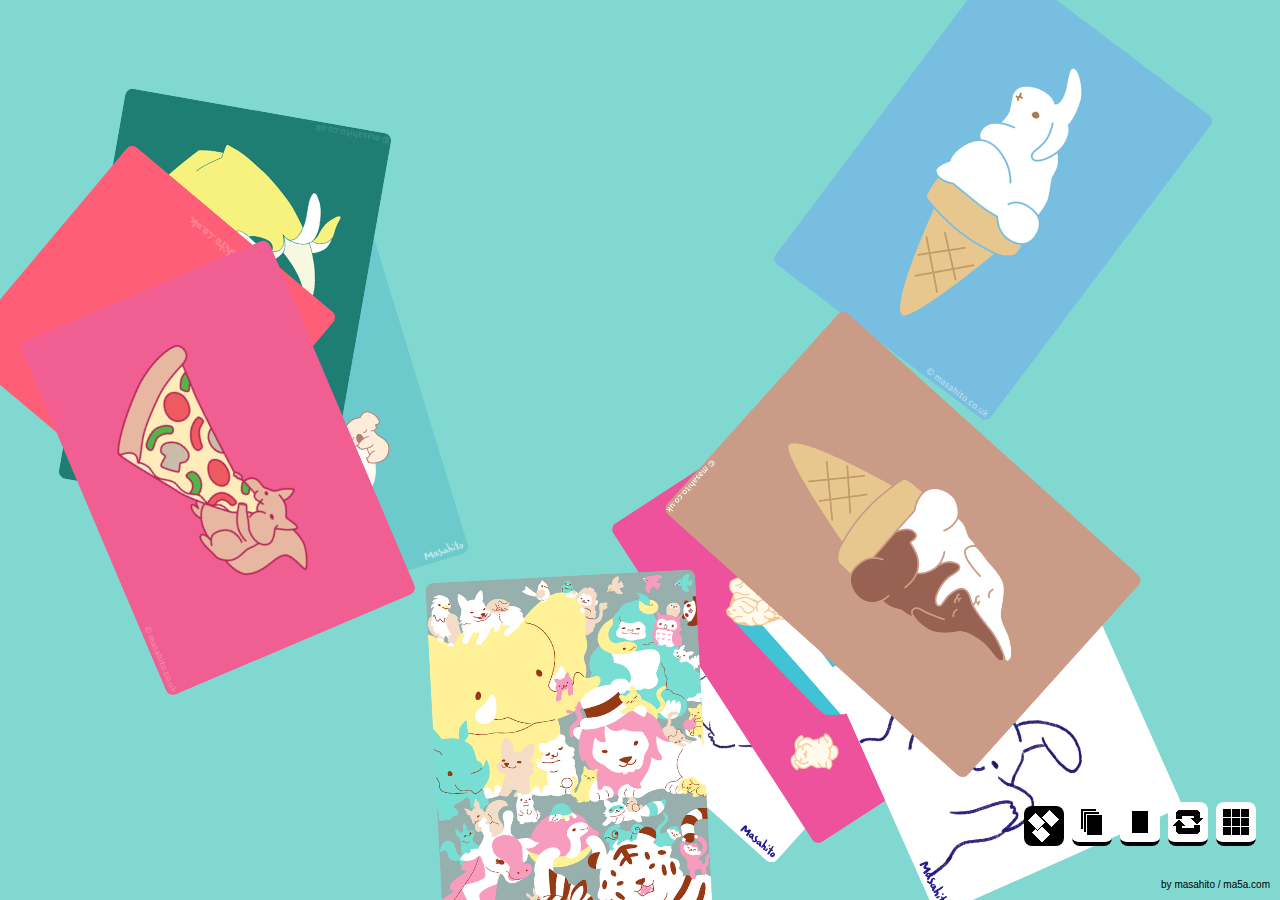
<file: index.html>
<!DOCTYPE html>
<html lang="en">
<head>
  <meta charset="UTF-8">
  <meta name="viewport" content="width=device-width, initial-scale=1.0">

  <link rel="stylesheet" href="./styles/main.css">
  <script src ="./scripts/app2.js" charset="utf-8"></script>
  <title>Messy Portfolio 2</title>
</head>
<body>
  
<div class ='wrapper'>
  <div class="portfolio"></div>
  <div class="button_wrapper">
    <button class="scatter_btn"></button>
    <button class="stack_btn"></button>
    <button class="single_stack_btn"></button>
    <button class="shuffle_btn"></button>
    <button class="grid_btn"></button>
  </div>
</div>

<div class="display_card"></div>

<div class="indicator"></div>
<div class="sign">
  by masahito / <a href="http://www.ma5a.com/" >ma5a.com</a>
</div>

</body>
</html>
</file>
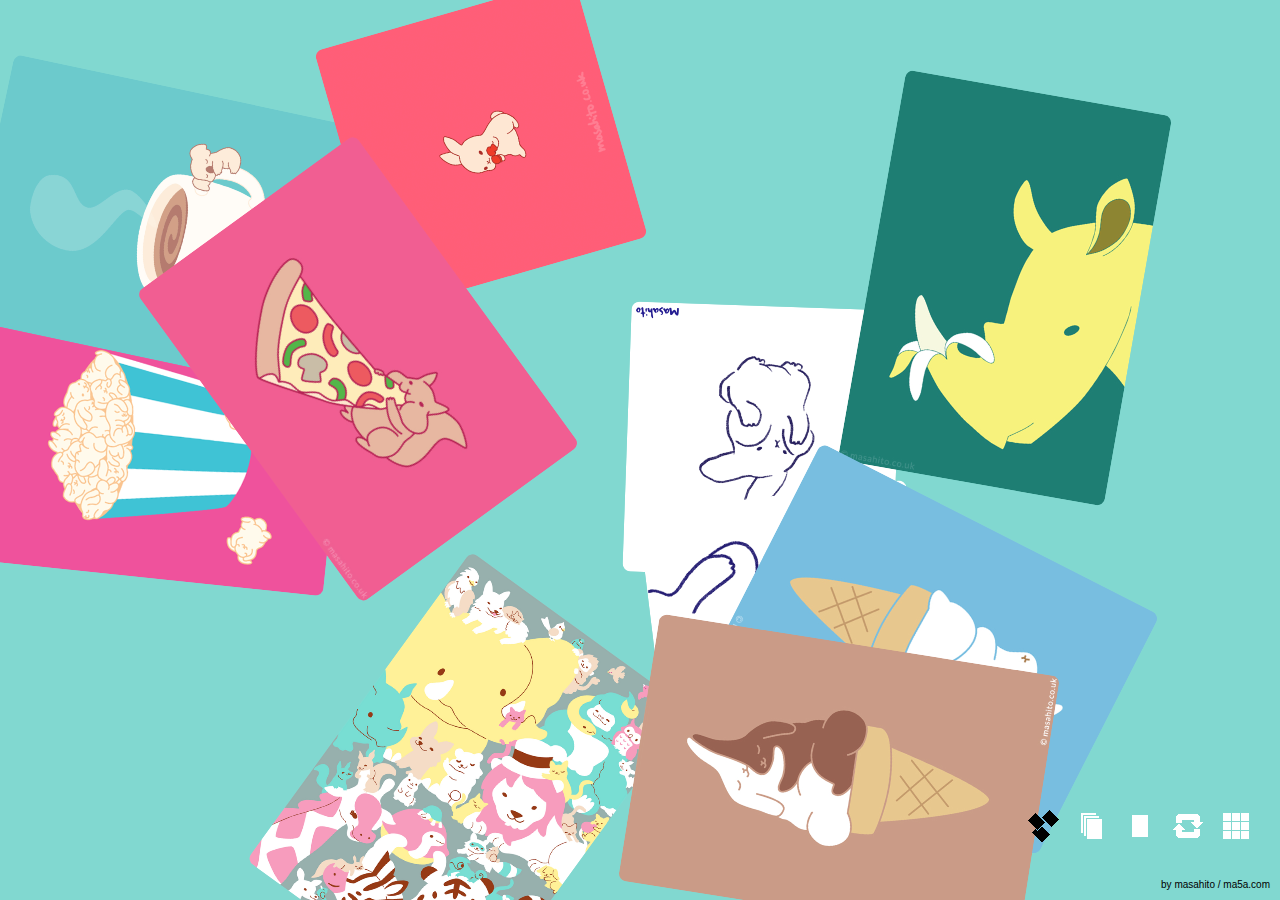
<file: ver2/index.html>
<!DOCTYPE html>
<html lang="en">
<head>
  <meta charset="UTF-8">
  <meta name="viewport" content="width=device-width, initial-scale=1.0">

  <link rel="stylesheet" href="main.css">
  <script src ="app.js" charset="utf-8"></script>
  <title>Messy Portfolio ver2</title>
</head>
<body>
  
<div class ='wrapper'>
  <div class="portfolio">
    <nav>
      <button class="prev_btn"></button>
      <button class="next_btn"></button>
    </nav>
  </div>

  <div class="button_wrapper">
    <button class="scatter_btn"></button>
    <button class="stack_btn"></button>
    <button class="single_stack_btn"></button>
    <button class="shuffle_btn"></button>
    <button class="grid_btn"></button>
  </div>
</div>

<div class="display_card"></div>

<div class="indicator"></div>
<div class="sign">
  by masahito / <a href="http://www.ma5a.com/" >ma5a.com</a>
</div>

</body>
</html>
</file>
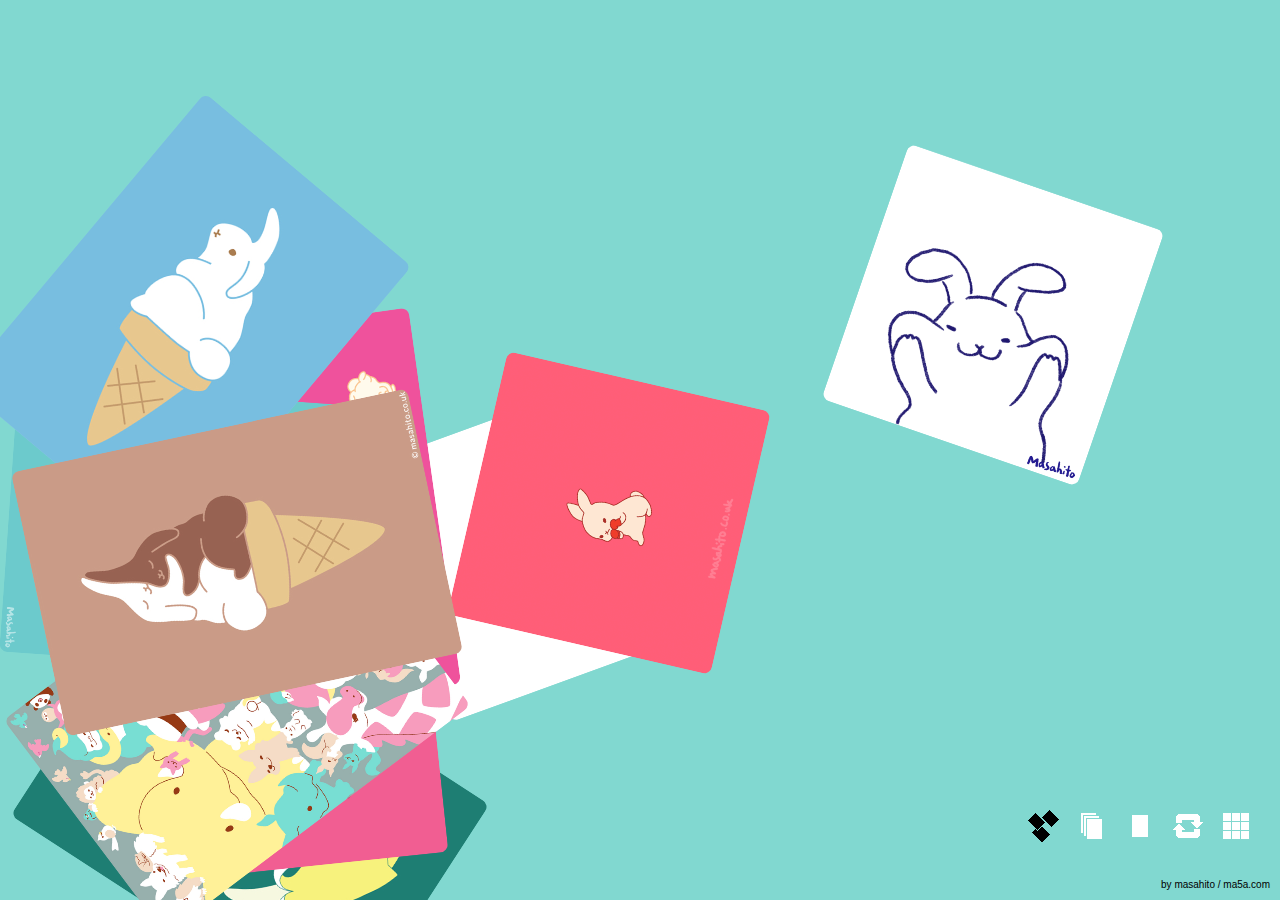
<file: ver3/index.html>
<!DOCTYPE html>
<html lang="en">
<head>
  <meta charset="UTF-8">
  <meta name="viewport" content="width=device-width, initial-scale=1.0">

  <link rel="stylesheet" href="main.css">
  <script src ="app.js" charset="utf-8"></script>
  <title>Messy Portfolio ver3</title>
</head>
<body>
  
<div class ='wrapper'>
  <div class="portfolio">
    <nav>
      <button class="prev_btn"></button>
      <button class="next_btn"></button>
    </nav>
  </div>

  <div class="button_wrapper">
    <button class="scatter_btn"></button>
    <button class="stack_btn"></button>
    <button class="single_stack_btn"></button>
    <button class="shuffle_btn"></button>
    <button class="grid_btn"></button>
  </div>
</div>

<!-- <div class="display_card"></div> -->

<div class="indicator"></div>
<div class="sign">
  by masahito / <a href="http://www.ma5a.com/" >ma5a.com</a>
</div>

</body>
</html>
</file>
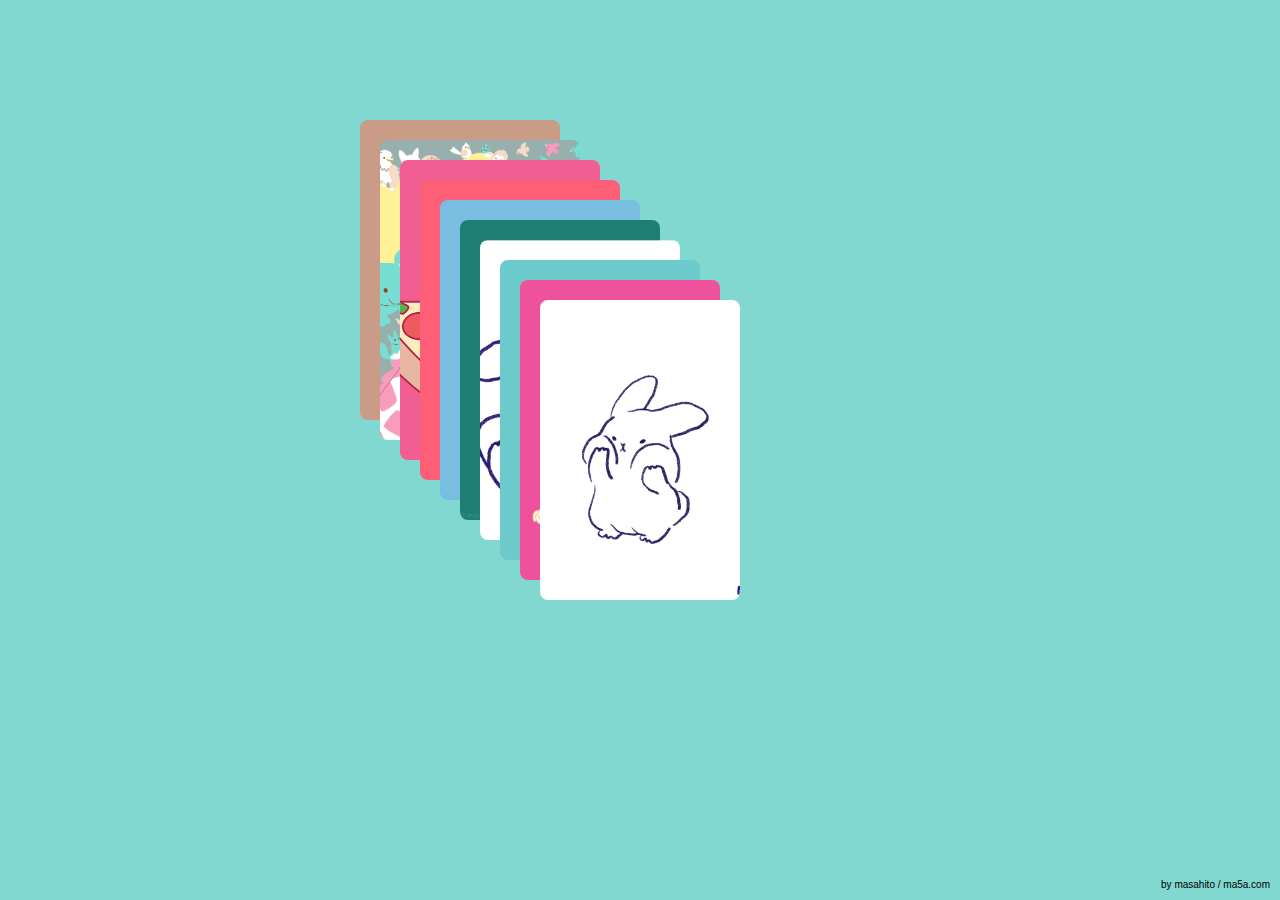
<file: ver4/index.html>
<!DOCTYPE html>
<html lang="en">
<head>
  <meta charset="UTF-8">
  <meta name="viewport" content="width=device-width, initial-scale=1.0">

  <link rel="stylesheet" href="main.css">
  <script src ="app.js" charset="utf-8"></script>
  <title>Messy Portfolio ver4</title>
</head>
<body>
  
<div class ='wrapper'>
  <div class="portfolio stack">
    <!-- <nav>
      <button class="prev_btn"></button>
      <button class="next_btn"></button>
    </nav> -->
  </div>

  <!-- <div class="button_wrapper">
    <button class="scatter_btn"></button>
    <button class="stack_btn"></button>
    <button class="single_stack_btn"></button>
    <button class="shuffle_btn"></button>
    <button class="grid_btn"></button>
  </div> -->
</div>

<!-- <div class="display_card"></div> -->

<div class="indicator"></div>
<div class="sign">
  by masahito / <a href="http://www.ma5a.com/" >ma5a.com</a>
</div>

</body>
</html>
</file>
<file: styles/main.css>
* { box-sizing: border-box; }

body {
  background-color: #81d8d0;
  margin: 0;
  padding: 0;
  font-family: sans-serif;
}

img {
  height: 100%;
  width: 100%;
}

.wrapper {
  position: absolute;
  width: 100%;
  height: 100%;
  background-color: transparent;
  overflow: hidden;
  display: flex;
  justify-content: center;
}

.portfolio {
  position: absolute;
  height: 100%;
  width: 100%;
  background-color:transparent;
}

.card { 
  position: absolute;
  transition: 0.4s;
  border-radius: 8px;
  width: var(--width);
  height: var(--height);
  top: var(--top);
  left: var(--left);
  transform: rotate(var(--deg));
  z-index: var(--z);
  overflow: hidden;
}

/* grid ------------ */
.portfolio.grid {
  width: 100%;
  height: auto;
  display: flex;
  flex-wrap: wrap;
  align-items: flex-start;
  padding: 10px;
  overflow: auto;
  max-width: 1300px;
  padding-top: 20px;
}

.portfolio.grid > .card {
  --max-size: calc(50% - 12px);
  transition: 0s;
}

@keyframes grid-display {
  0% { transform: scale(0); }
  100% { transform: scale(1); }
}

.portfolio.grid .card:not(.pick) > img {
  position: absolute;
  top: 50%;
  left: 50%;
  transform: translate(-50%, -50%); 
}

.portfolio.grid .card:not(.pick) > img.vert {
  width: 100%;
  height: auto;
}

.portfolio.grid .card:not(.pick) > img.hori {
  height: 100%;
  width: auto;
}

.portfolio.grid > .card:not(.pick) {
  position: relative;
  transform: none;
  top: 0;
  left: 0;
  margin: 6px;
  max-width: var(--max-size);
  padding-top: var(--max-size);
  width: 300px;
  height: 0px;
  z-index: 0 !important;
  animation: grid-display forwards 0.4s;
}

.wrapper:has(.grid) {
  overflow: auto;
}

@media (min-width: 300px) {
  .portfolio.grid > .card {
    --max-size: calc(100% / 3 - 12px);
  }
}

@media (min-width: 600px) {
  .portfolio.grid > .card {
    --max-size: calc(100% / 6 - 12px);
  }
}

@media (min-width: 1000px) {
  .portfolio.grid > .card {
    --max-size: calc(100% / 8 - 12px);
  }
}


/* grid  end ------------ */

.card:hover {
  cursor: pointer;
}

.card.pick {
  width: var(--display-width);
  height: var(--display-height);
  top: var(--display-top);
  left: var(--display-left);
  transform: rotate(var(--display-deg));
  z-index: var(--display-z);
}

.portfolio.stack:not(.grid) .card {
  top: var(--stack-top);
  left: var(--stack-left);
  transform: rotate(var(--stack-deg));
  z-index: var(--stack-z);
}

.portfolio.stack:not(.grid) .card { 
  width: 200px;
  height: 300px;
  display: flex;
  justify-content: center;
  align-items: center;
  overflow: hidden;
}

.portfolio.stack:not(.grid) .card > img {
  height: 300px;
  width: auto;
}

.portfolio:not(.stack) .card:hover{
  z-index: 2;
}

.portfolio:not(.grid) .pick,
.portfolio:not(.stack) .pick {
  z-index: 9999;
}

.indicator {
  position: fixed;
  top: 10px;
  left: 10px;
  color: white;
}

@media(hover: hover) and (pointer: fine) {
  .postfolio.stack .card.peek{
    transform: rotate(-10deg) translateX(-150px);
  } 
}

.card.drag {
  transition: 0s;
}

.spin_to_the_back {
  animation: forwards spin-back calc(0.7s + var(--prev-stack-delay));
}

@keyframes spin-back {
  0% {
    top: var(--prev-stack-top);
    left: var(--prev-stack-left);
    transform: rotate(0deg);
    z-index: var(--prev-stack-z);
  }
  20% {
    left: calc(var(--prev-stack-left) + 50px);
    z-index: var(--stack-z);
  }
  70% {
    top: -200px;
    left: calc(var(--stack-left) * 0.4);
  }
  100% {
    top: var(--stack-top);
    left: var(--stack-left);
    transform: rotate(360deg);
    z-index: var(--stack-z);
  }
}

.button_wrapper {
  position: fixed;
  bottom: 50px;
  right: 20px;
  display: flex;
  z-index: 99999;
}

/* this will have images maybe */
button {
  --button-height: 4px;
  border-width: 0px;
  background-color: white;
  margin: 4px;
  padding: 4px;
  border-radius: 8px;
  width: 40px;
  height: calc(40px + var(--button-height));
  image-rendering: pixelated;
  background-position: 4px;
  background-repeat: no-repeat !important;
  background-size: 32px !important; 
  border-bottom-width: var(--button-height);
  border-color: black;
  cursor: pointer;
}

button.selected {
  filter: invert();
}

button.disabled {
  opacity: 0.5;
  cursor: auto;
}

button.disabled,
button.selected,
button:hover {
  height: 40px;
  border-bottom-width: 0;
  margin-top: calc(4px + var(--button-height));
}

.shuffle_btn {
  background-image: url([data-uri]);
}

.grid_btn {
  background-image: url([data-uri]);
}

.stack_btn {
  background-image: url([data-uri]);
}

.single_stack_btn {
  background-image: url([data-uri]);
}

.scatter_btn {
  background-image: url([data-uri]);
}

.display_card {
  position: absolute;
  overflow: hidden;
  border-radius: 8px;
}
.display_card.display {
  animation: forwards 0.4s display-display-card;
}
.display_card.display.hide {
  animation: forwards 0.4s hide-display-card;
}

@keyframes display-display-card {
  0% {
    top: var(--grid-display-top);
    left: var(--grid-display-left);
    width: 100px;
    height: 100px;
    opacity: 0;
  }
  100% {
    top: var(--display-top);
    left: var(--display-left);
    width: var(--display-width);
    height: var(--display-height);
    opacity: 1;
  }
}


@keyframes hide-display-card {
  0% {
    top: var(--display-top);
    left: var(--display-left);
    width: var(--display-width);
    height: var(--display-height);
    opacity: 1;
  }
  100% {
    top: var(--grid-display-top);
    left: var(--grid-display-left);
    width: 100px;
    height: 100px;
    opacity: 0;
  }
}


.sign {
  position: absolute;
  color: black;
  bottom: 10px;
  right: 10px;
  font-size: 10px;
}

a {
  color: black;
  text-decoration: none;
}

a:hover {
  text-decoration: underline;
}
</file>
<file: ver2/main.css>
* { 
  box-sizing: border-box; 
}

body {
  background-color: #81d8d0;
  margin: 0;
  padding: 0;
  font-family: sans-serif;
  overscroll-behavior: contain;
}

img {
  height: 100%;
  width: 100%;
}

.wrapper {
  position: absolute;
  width: 100%;
  height: 100%;
  background-color: transparent;
  overflow: hidden;
  display: flex;
  justify-content: center;
}

.portfolio {
  position: absolute;
  height: 100%;
  width: 100%;
  background-color:transparent;
}

.card { 
  position: absolute;
  transition: 0.4s;
  border-radius: 8px;
  width: var(--width);
  height: var(--height);
  top: var(--top);
  left: var(--left);
  transform: rotate(var(--deg));
  z-index: var(--z);
  overflow: hidden;
  cursor: pointer;
}

.card.drag {
  transition: 0s;
}

.portfolio:not(.stack) .card.pick {
  animation: forwards 0.4s display-card;
  width: var(--display-width);
  height: var(--display-height);
  top: var(--display-top);
  left: var(--display-left);
  transform: rotate(var(--display-deg));
  z-index: var(--display-z);
}

.indicator {
  position: fixed;
  top: 10px;
  left: 10px;
  color: white;
}

/* stack ------------ */

.portfolio.stack .card {
  top: var(--stack-top);
  left: var(--stack-left);
  transform: rotate(var(--stack-deg));
  z-index: var(--stack-z);
  width: 200px;
  height: 300px;
  display: flex;
  justify-content: center;
  align-items: center;
  overflow: hidden;
}

.portfolio.stack .card.pick {
  width: var(--display-width);
  height: var(--display-height);
  top: var(--display-top);
  left: var(--display-left);
}

.portfolio.stack .card > img {
  width: var(--stack-width);
  height: 300px;
  transition: 0.4s;
}

.portfolio.stack .card.pick > img {
  width: var(--display-width);
  height: var(--display-height);
}

.portfolio:not(.stack) .card:hover{
  z-index: 2;
}

.portfolio:not(.grid) .pick,
.portfolio:not(.stack) .pick {
  z-index: 9999;
}


@media(hover: hover) and (pointer: fine) {
  .portfolio.stack:not(.grid) .card.peek{
    transform: rotate(-10deg) translateX(-150px);
  } 
}

.spin_to_the_back {
  animation: forwards spin-to-back calc(0.6s + var(--prev-stack-delay));
}

@keyframes spin-to-back {
  0% {
    top: var(--prev-stack-top);
    left: var(--prev-stack-left);
    transform: rotate(0deg);
    z-index: var(--prev-stack-z);
  }
  20% {
    left: calc(var(--prev-stack-left) + 50px);
    z-index: var(--stack-z);
  }
  70% {
    top: -200px;
    left: calc(var(--stack-left) * 0.4);
  }
  100% {
    top: var(--stack-top);
    left: var(--stack-left);
    transform: rotate(360deg);
    z-index: var(--stack-z);
  }
}

.spin_to_the_front {
  animation: forwards spin-to-front calc(0.6s);
}

@keyframes spin-to-front {
  0% {
    top: var(--prev-stack-top);
    left: var(--prev-stack-left);
    transform: rotate(0deg);
    z-index: var(--prev-stack-z);
  }
  50% {
    top: -30%;
    left: -10%;
    z-index: var(--stack-z);
  }
  100% {
    top: var(--stack-top);
    left: var(--stack-left);
    transform: rotate(-360deg);
    z-index: var(--stack-z);
  }
}

/* button ------------ */

.button_wrapper {
  position: fixed;
  bottom: 50px;
  right: 20px;
  display: flex;
  z-index: 99999;
}

button {
  border: 0px;
  background-color: transparent;
  margin: 8px;
  width: 32px;
  height: 32px;
  image-rendering: pixelated;
  background-repeat: no-repeat !important;
  background-size: 32px !important; 
  cursor: pointer;
  filter: invert();
}

button:hover,
button.selected {
  filter: invert(0);
}

button:hover {
  opacity: 0.5;
}

button.disabled {
  transition: 0.4s;
  opacity: 0;
  cursor: auto;
}

.shuffle_btn {
  background-image: url([data-uri]);
}

.grid_btn {
  background-image: url([data-uri]);
}

.stack_btn {
  background-image: url([data-uri]);
}

.single_stack_btn {
  background-image: url([data-uri]);
}

.scatter_btn {
  background-image: url([data-uri]);
}

/* nav ------------ */

nav {
  position: absolute;
  display: flex;
  width: 80px;
  height: 48px;
  left: 0;
  top: 0;
  pointer-events: none;
  transition: 0.4s;
  opacity: 0;
}

.portfolio.stack nav {
  left: var(--left);
  top: var(--top);
  pointer-events: auto;
  opacity: 1;
}

.prev_btn,
.next_btn {
  background-image: url([data-uri]);
}

.prev_btn {
  transform: scale(-1, 1)
}

/* grid ------------ */

.portfolio.grid nav {
  display: none;
}

.portfolio.grid {
  width: 100%;
  height: auto;
  display: flex;
  flex-wrap: wrap;
  align-items: flex-start;
  padding: 10px;
  overflow: auto;
  max-width: 1300px;
  padding-top: 20px;
}

.portfolio.grid .card {
  --max-size: calc(50% - 12px);
  transition: 0s;
}

@keyframes grid-display {
  0% { transform: scale(0); }
  100% { transform: scale(1); }
}

.portfolio.grid .card > img {
  position: absolute;
  top: 50%;
  left: 50%;
  transform: translate(-50%, -50%); 
}

.portfolio.grid .card > img.vert {
  width: 100%;
  height: auto;
}

.portfolio.grid .card > img.hori {
  height: 100%;
  width: auto;
}

.portfolio.grid .card {
  position: relative;
  transform: none;
  top: 0;
  left: 0;
  margin: 6px;
  max-width: var(--max-size);
  padding-top: var(--max-size);
  width: 300px;
  height: 0px;
  z-index: 0 !important;
  animation: grid-display forwards 0.4s;
}

.wrapper:has(.grid) {
  overflow: auto;
}

@media (min-width: 300px) {
  .portfolio.grid .card {
    --max-size: calc(100% / 3 - 12px);
  }
}

@media (min-width: 600px) {
  .portfolio.grid .card {
    --max-size: calc(100% / 6 - 12px);
  }
}

@media (min-width: 1000px) {
  .portfolio.grid .card {
    --max-size: calc(100% / 8 - 12px);
  }
}

.display_card {
  position: absolute;
  overflow: hidden;
  border-radius: 8px;
}

.display_card.display {
  animation: forwards 0.4s display-grid-display-card;
}

.display_card.display.hide {
  animation: forwards 0.4s hide-grid-display-card;
}

@keyframes display-grid-display-card {
  0% {
    top: var(--grid-display-top);
    left: var(--grid-display-left);
    width: 100px;
    height: 100px;
    opacity: 0;
  }
  100% {
    top: var(--display-top);
    left: var(--display-left);
    width: var(--display-width);
    height: var(--display-height);
    opacity: 1;
  }
}


@keyframes hide-grid-display-card {
  0% {
    top: var(--display-top);
    left: var(--display-left);
    width: var(--display-width);
    height: var(--display-height);
    opacity: 1;
  }
  100% {
    top: var(--grid-display-top);
    left: var(--grid-display-left);
    width: 100px;
    height: 100px;
    opacity: 0;
  }
}


/* sign ------------ */

.sign {
  position: absolute;
  color: black;
  bottom: 10px;
  right: 10px;
  font-size: 10px;
}

a {
  color: black;
  text-decoration: none;
}

a:hover {
  text-decoration: underline;
}
</file>
<file: ver3/main.css>
* { 
  box-sizing: border-box; 
}

body {
  background-color: #81d8d0;
  margin: 0;
  padding: 0;
  font-family: sans-serif;
  overscroll-behavior: contain;
}

img {
  height: 100%;
  width: 100%;
}

.wrapper {
  position: absolute;
  width: 100%;
  height: 100%;
  background-color: transparent;
  overflow: hidden;
  display: flex;
  justify-content: center;
  pointer-events: none;
}

.portfolio {
  position: absolute;
  height: 100%;
  width: 100%;
  background-color:transparent;
  display: flex;
  align-items: center;
}

.card { 
  position: absolute;
  transition: 0.4s;
  border-radius: 8px;
  width: var(--width);
  height: var(--height);
  top: var(--top);
  left: var(--left);
  transform: rotate(var(--deg));
  z-index: var(--z);
  overflow: hidden;
  cursor: pointer;
  pointer-events: auto;
}

.card.drag {
  transition: 0s;
}

.portfolio:not(.stack) .card.pick {
  width: var(--display-width);
  height: var(--display-height);
  top: var(--display-top);
  left: var(--display-left);
  transform: rotate(var(--display-deg));
  z-index: var(--display-z);
}

.indicator {
  position: fixed;
  top: 10px;
  left: 10px;
  color: white;
}

/* stack ------------ */

.portfolio.stack .card {
  top: var(--stack-top);
  left: var(--stack-left);
  transform: rotate(var(--stack-deg));
  z-index: var(--stack-z);
  width: 200px;
  height: 300px;
  display: flex;
  justify-content: center;
  align-items: center;
  overflow: hidden;
}

.portfolio.stack .card.pick {
  width: var(--display-width);
  height: var(--display-height);
  top: var(--display-top);
  left: var(--display-left);
}

.portfolio.stack .card > img {
  width: var(--stack-width);
  height: 300px;
  transition: 0.4s;
}

.portfolio.stack .card.pick > img {
  width: var(--display-width);
  height: var(--display-height);
}

.portfolio:not(.stack) .card:hover{
  z-index: 2;
}

.portfolio:not(.grid) .pick,
.portfolio:not(.stack) .pick {
  z-index: 9999;
}


@media(hover: hover) and (pointer: fine) {
  .portfolio.stack .card.peek:not(.pick){
    transform: rotate(-10deg) translateX(-150px);
  } 
}

.spin_to_the_back {
  animation: forwards spin-to-back calc(0.6s + var(--prev-stack-delay));
}

@keyframes spin-to-back {
  0% {
    top: var(--prev-stack-top);
    left: var(--prev-stack-left);
    transform: rotate(0deg);
    z-index: var(--prev-stack-z);
  }
  20% {
    left: calc(var(--prev-stack-left) + 50px);
    z-index: var(--stack-z);
  }
  70% {
    top: -200px;
    left: calc(var(--stack-left) * 0.4);
  }
  100% {
    top: var(--stack-top);
    left: var(--stack-left);
    transform: rotate(360deg);
    z-index: var(--stack-z);
  }
}

.spin_to_the_front {
  animation: forwards spin-to-front calc(0.6s);
}

@keyframes spin-to-front {
  0% {
    top: var(--prev-stack-top);
    left: var(--prev-stack-left);
    transform: rotate(0deg);
    z-index: var(--prev-stack-z);
  }
  50% {
    top: -30%;
    left: -10%;
    z-index: var(--stack-z);
  }
  100% {
    top: var(--stack-top);
    left: var(--stack-left);
    transform: rotate(-360deg);
    z-index: var(--stack-z);
  }
}

/* grid ------------ */

.portfolio.grid nav {
  display: none;
}

/* .portfolio.grid {
  max-width: 1300px;
} */

.portfolio.grid .card > img {
  position: absolute;
  top: 50%;
  left: 50%;
  transform: translate(-50%, -50%); 
}

.portfolio.grid .card > img.vert {
  width: 100%;
  height: auto;
}

.portfolio.grid .card > img.hori {
  height: 100%;
  width: auto;
}

.portfolio.grid .card {
  transform: none;
  top: var(--grid-top);
  left: var(--grid-left);
  width: var(--grid-width);
  height: var(--grid-height);
}

.wrapper.overflow {
  overflow-x: hidden;
  overflow-y: auto;
}

.wrapper.overflow .portfolio {
  overflow-x: hidden;
  overflow-y: auto;
}



/* button ------------ */

.button_wrapper {
  position: fixed;
  bottom: 50px;
  right: 20px;
  display: flex;
  z-index: 99999;
}

button {
  border: 0px;
  background-color: transparent;
  margin: 8px;
  width: 32px;
  height: 32px;
  image-rendering: pixelated;
  background-repeat: no-repeat !important;
  background-size: 32px !important; 
  cursor: pointer;
  filter: invert();
  pointer-events: auto;
}

button:hover,
button.selected {
  filter: invert(0);
}

button:hover {
  opacity: 0.5;
}

button.disabled {
  transition: 0.4s;
  opacity: 0;
  cursor: auto;
}

.shuffle_btn {
  background-image: url([data-uri]);
}

.grid_btn {
  background-image: url([data-uri]);
}

.stack_btn {
  background-image: url([data-uri]);
}

.single_stack_btn {
  background-image: url([data-uri]);
}

.scatter_btn {
  background-image: url([data-uri]);
}

/* nav ------------ */

nav {
  position: absolute;
  left: var(--left);
  top: var(--top); 
  display: flex;
  justify-content: space-between;
  width: 100%;
  max-width: 900px;
  height: 48px;
  pointer-events: none;
  transition: 0.4s;
  opacity: 0;
  z-index: 99999;
}

.portfolio.display nav,
.portfolio.stack nav {
  pointer-events: auto;
  opacity: 1;
}

.prev_btn,
.next_btn {
  background-image: url([data-uri]);
}

.next_btn {
  margin-right: 0;
}

.prev_btn {
  transform: scale(-1, 1);
  margin-left: 0;
}


/* sign ------------ */

.sign {
  position: absolute;
  color: black;
  bottom: 10px;
  right: 10px;
  font-size: 10px;
}

a {
  color: black;
  text-decoration: none;
}

a:hover {
  text-decoration: underline;
}
</file>
<file: ver4/main.css>
* { 
  box-sizing: border-box; 
  user-select: none;
}

body {
  background-color: #81d8d0;
  margin: 0;
  padding: 0;
  font-family: sans-serif;
  overscroll-behavior: contain;
}

img {
  height: 100%;
  width: 100%;
  pointer-events: none;
}

.wrapper {
  position: absolute;
  width: 100%;
  height: 100%;
  background-color: transparent;
  overflow: hidden;
  display: flex;
  justify-content: center;
  pointer-events: none;
}

.portfolio {
  position: absolute;
  height: 100%;
  width: 100%;
  background-color:transparent;
  display: flex;
  align-items: center;
}

.card { 
  position: absolute;
  transition: 0.4s;
  border-radius: 8px;
  width: var(--width);
  height: var(--height);
  top: var(--top);
  left: var(--left);
  transform: rotate(var(--deg));
  z-index: var(--z);
  overflow: hidden;
  cursor: pointer;
  pointer-events: auto;
}

.card.drag {
  transition: 0s;
}

.portfolio:not(.stack) .card.pick {
  width: var(--display-width);
  height: var(--display-height);
  top: var(--display-top);
  left: var(--display-left);
  transform: rotate(var(--display-deg));
  z-index: var(--display-z);
}

.indicator {
  position: fixed;
  top: 10px;
  left: 10px;
  color: white;
}

/* stack ------------ */

.portfolio.stack .card {
  top: var(--stack-top);
  left: var(--stack-left);
  transform: rotate(var(--stack-deg));
  z-index: var(--stack-z);
  width: 200px;
  height: 300px;
  display: flex;
  justify-content: center;
  align-items: center;
  overflow: hidden;
}

.portfolio.stack .card.pick {
  width: var(--display-width);
  height: var(--display-height);
  top: var(--display-top);
  left: var(--display-left);
}

.portfolio.stack .card > img {
  width: var(--stack-width);
  height: 300px;
  transition: 0.4s;
}

.portfolio.stack .card.pick > img {
  width: var(--display-width);
  height: var(--display-height);
}

.portfolio:not(.stack) .card:hover{
  z-index: 2;
}

.portfolio:not(.grid) .pick,
.portfolio:not(.stack) .pick {
  z-index: 9999;
}


@media(hover: hover) and (pointer: fine) {
  .portfolio.stack .card.peek:not(.pick){
    transform: rotate(-10deg) translateX(-150px);
  } 
}

.spin-to-the-back {
  animation: forwards spin-to-back calc(0.6s + var(--prev-stack-delay));
}

@keyframes spin-to-back {
  0% {
    top: var(--prev-stack-top);
    left: var(--prev-stack-left);
    transform: rotate(0deg);
    z-index: var(--prev-stack-z);
  }
  20% {
    left: calc(var(--prev-stack-left) + 50px);
    z-index: var(--stack-z);
  }
  70% {
    top: -200px;
    left: calc(var(--stack-left) * 0.4);
  }
  100% {
    top: var(--stack-top);
    left: var(--stack-left);
    transform: rotate(360deg);
    z-index: var(--stack-z);
  }
}

.spin-to-the-front {
  animation: forwards spin-to-front calc(0.6s);
}

@keyframes spin-to-front {
  0% {
    top: var(--prev-stack-top);
    left: var(--prev-stack-left);
    transform: rotate(0deg);
    z-index: var(--prev-stack-z);
  }
  50% {
    top: -30%;
    left: -10%;
    z-index: var(--stack-z);
  }
  100% {
    top: var(--stack-top);
    left: var(--stack-left);
    transform: rotate(-360deg);
    z-index: var(--stack-z);
  }
}

/* grid ------------ */

.portfolio.grid nav {
  display: none;
}

/* .portfolio.grid {
  max-width: 1300px;
} */

.portfolio.grid .card > img {
  position: absolute;
  top: 50%;
  left: 50%;
  transform: translate(-50%, -50%); 
}

.portfolio.grid .card > img.vert {
  width: 100%;
  height: auto;
}

.portfolio.grid .card > img.hori {
  height: 100%;
  width: auto;
}

.portfolio.grid .card {
  transform: none;
  top: var(--grid-top);
  left: var(--grid-left);
  width: var(--grid-width);
  height: var(--grid-height);
}

.wrapper.overflow {
  overflow-x: hidden;
  overflow-y: auto;
}

.wrapper.overflow .portfolio {
  overflow-x: hidden;
  overflow-y: auto;
}



/* button ------------ */

.button_wrapper {
  position: fixed;
  bottom: 50px;
  right: 20px;
  display: flex;
  z-index: 99999;
}

button {
  border: 0px;
  background-color: transparent;
  margin: 8px;
  width: 32px;
  height: 32px;
  image-rendering: pixelated;
  background-repeat: no-repeat !important;
  background-size: 32px !important; 
  cursor: pointer;
  filter: invert();
  pointer-events: auto;
}

button:hover,
button.selected {
  filter: invert(0);
}

button:hover {
  opacity: 0.5;
}

button.disabled {
  transition: 0.4s;
  opacity: 0;
  cursor: auto;
}

.shuffle_btn {
  background-image: url([data-uri]);
}

.grid_btn {
  background-image: url([data-uri]);
}

.stack_btn {
  background-image: url([data-uri]);
}

.single_stack_btn {
  background-image: url([data-uri]);
}

.scatter_btn {
  background-image: url([data-uri]);
}

/* nav ------------ */

nav {
  position: absolute;
  left: var(--left);
  top: var(--top); 
  display: flex;
  justify-content: space-between;
  width: 100%;
  max-width: 900px;
  height: 48px;
  pointer-events: none;
  transition: 0.4s;
  opacity: 0;
  z-index: 99999;
}

.portfolio.display nav,
.portfolio.stack nav {
  pointer-events: auto;
  opacity: 1;
}

.prev_btn,
.next_btn {
  background-image: url([data-uri]);
}

.next_btn {
  margin-right: 0;
}

.prev_btn {
  transform: scale(-1, 1);
  margin-left: 0;
}


/* sign ------------ */

.sign {
  position: absolute;
  color: black;
  bottom: 10px;
  right: 10px;
  font-size: 10px;
}

a {
  color: black;
  text-decoration: none;
}

a:hover {
  text-decoration: underline;
}
</file>
